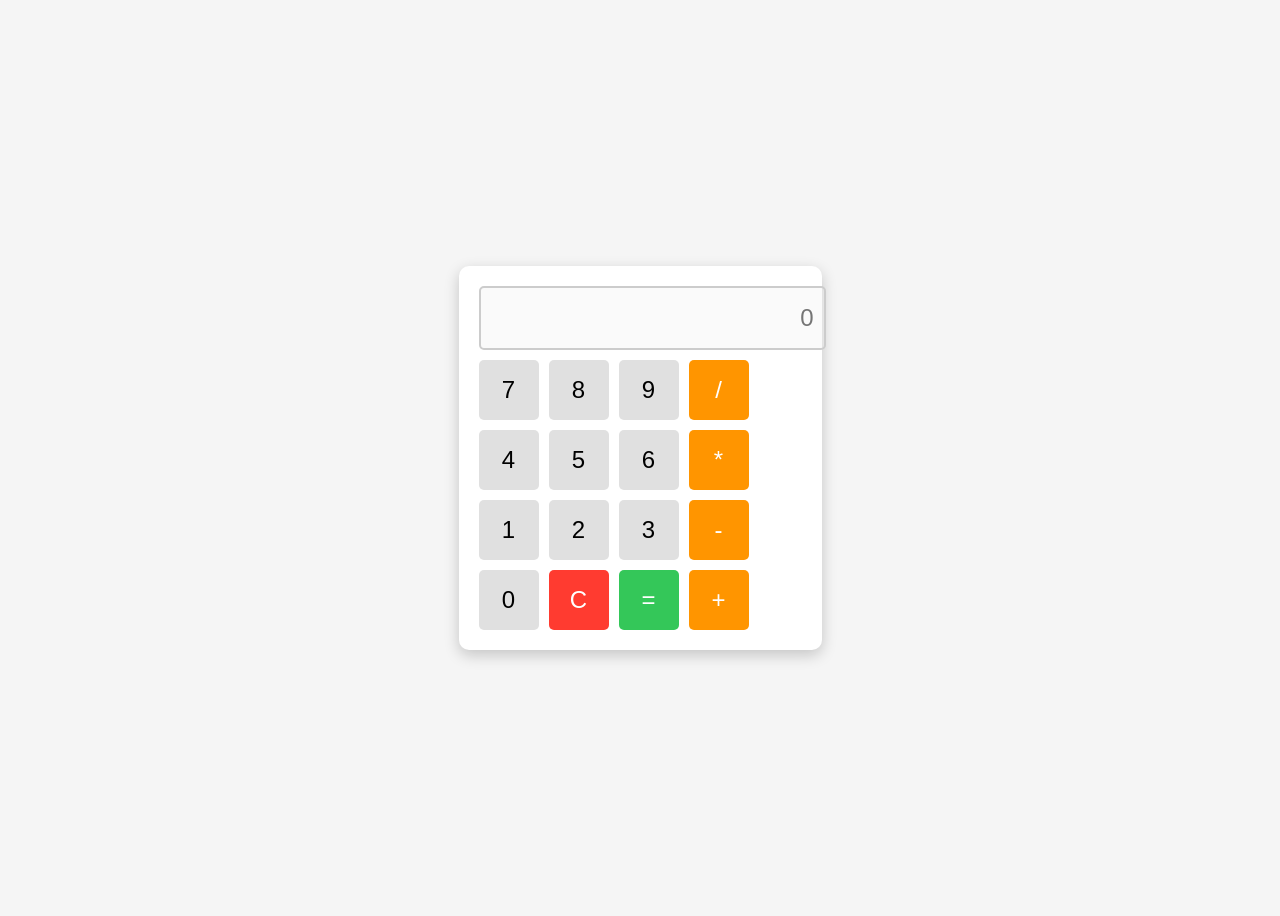
<file: index.html>
<!DOCTYPE html>
<html lang="ru">
<head>
  <meta charset="UTF-8">
  <meta name="viewport" content="width=device-width, initial-scale=1.0">
  <title>Калькулятор</title>
  <link rel="stylesheet" href="style.css">
</head>
<body>
  <div class="calculator">
    <input type="text" id="display" disabled placeholder="0">

    <div class="buttons">
      <button class="num">7</button>
      <button class="num">8</button>
      <button class="num">9</button>
      <button class="op">/</button>

      <button class="num">4</button>
      <button class="num">5</button>
      <button class="num">6</button>
      <button class="op">*</button>

      <button class="num">1</button>
      <button class="num">2</button>
      <button class="num">3</button>
      <button class="op">-</button>

      <button class="num">0</button>
      <button id="clear">C</button>
      <button id="equals">=</button>
      <button class="op">+</button>
    </div>
  </div>

  <script src="/app.js"></script>
</body>
</html>
</file>
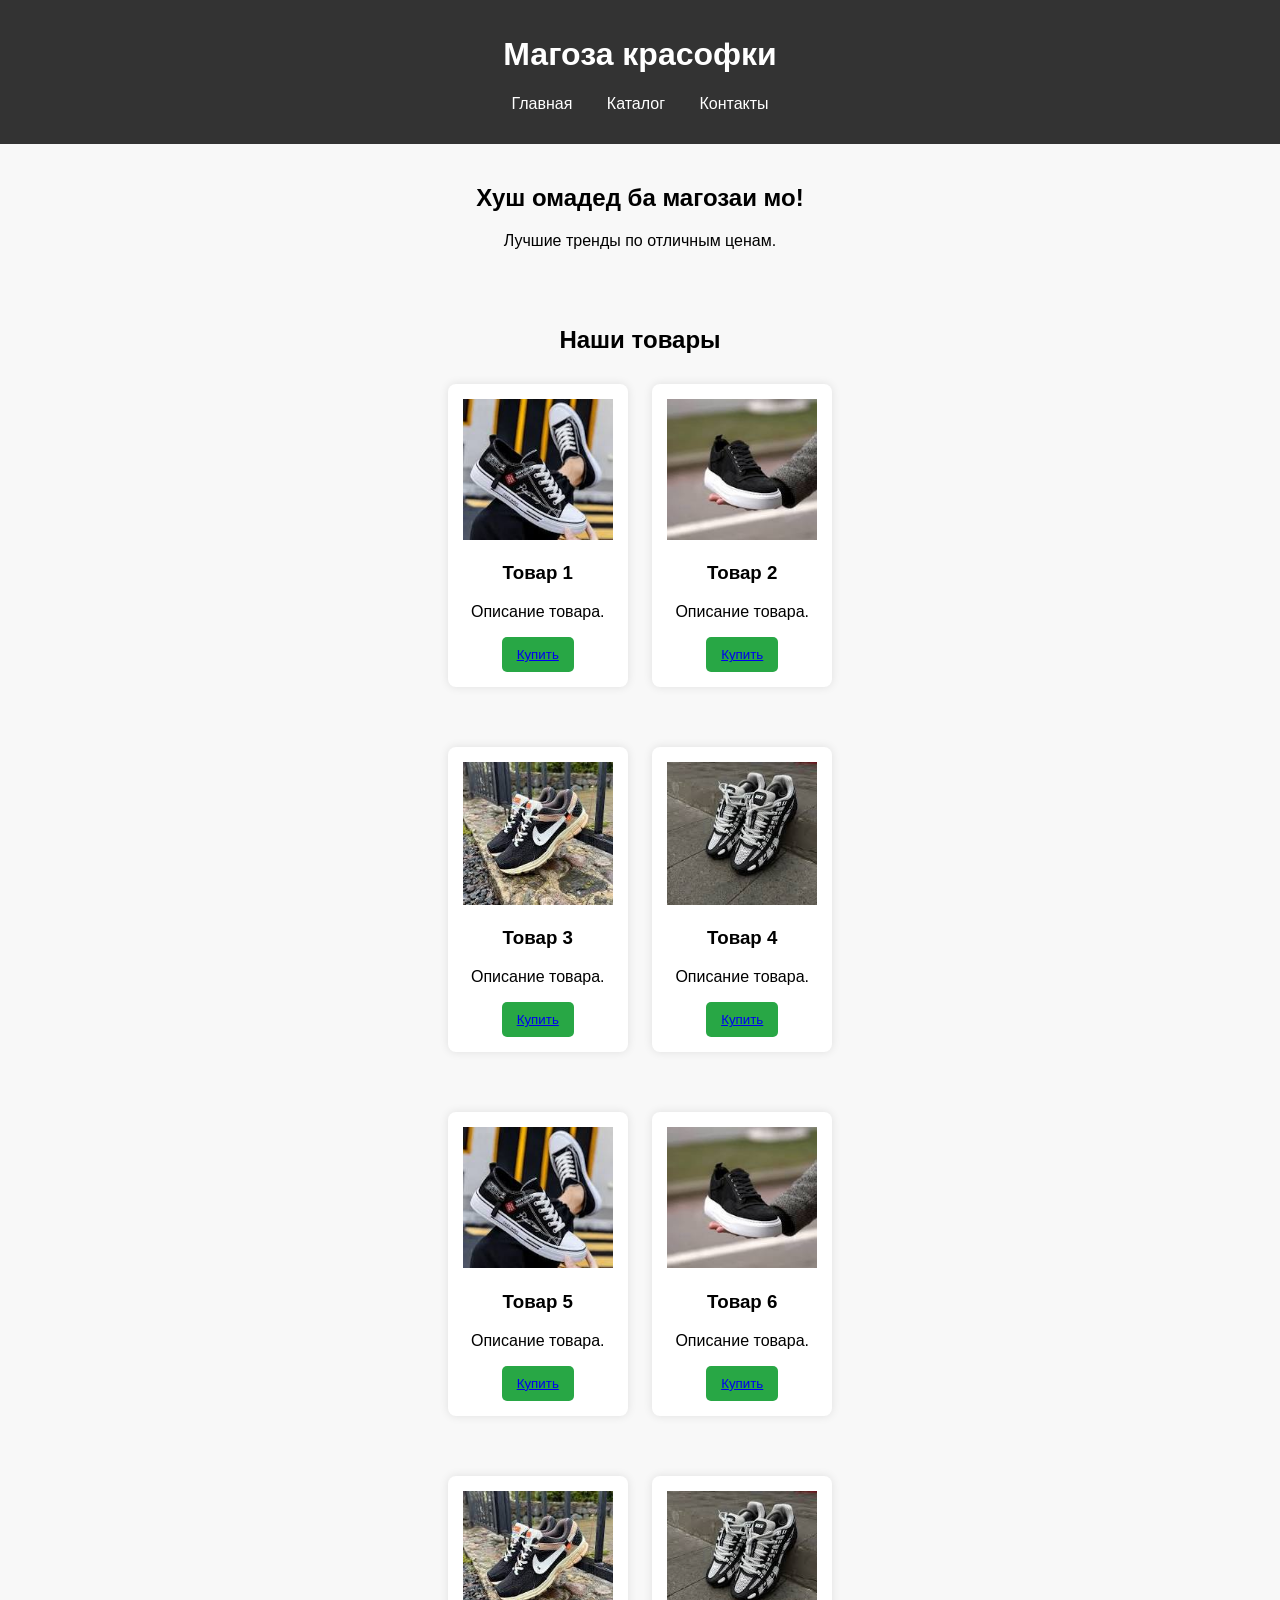
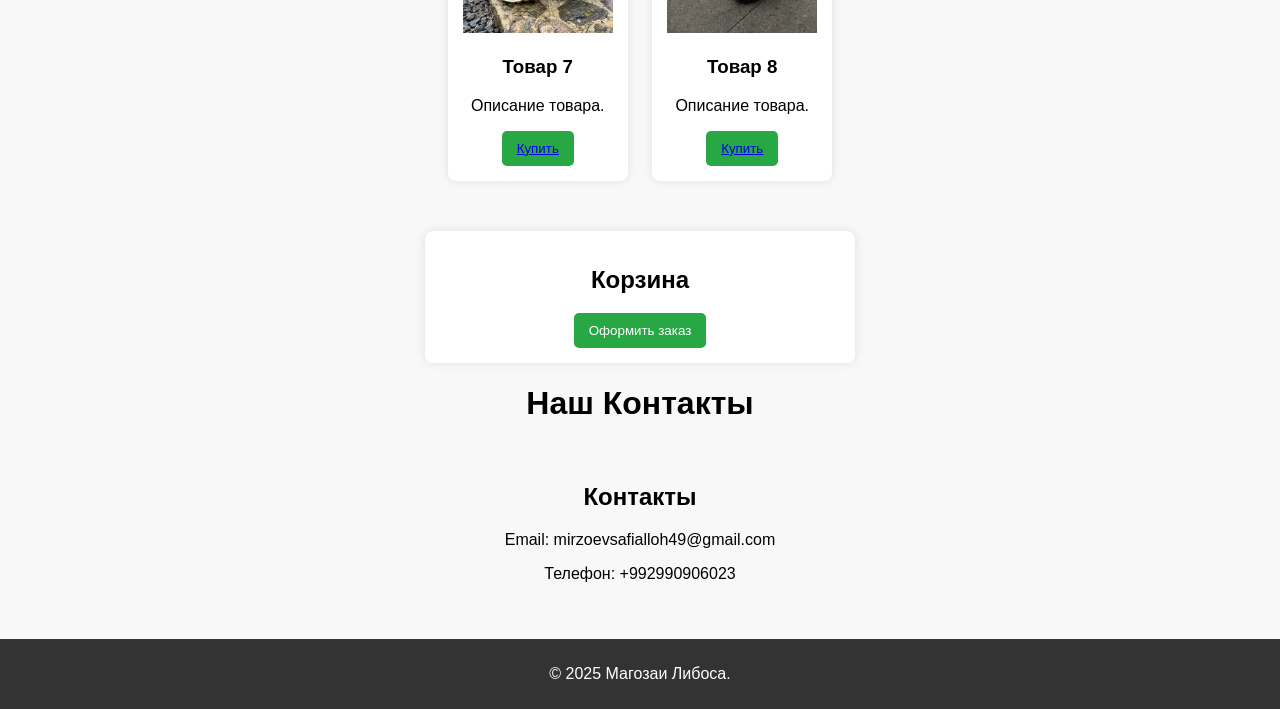
<file: gs.html>
<!DOCTYPE html><html lang="ru">
<head>
    <meta charset="UTF-8">
    <meta name="viewport" content="width=device-width, initial-scale=1.0">
    <title>Онлайн-Магазин Одежды</title>
    <link rel="stylesheet" href="ss.css">
    <script defer src="script.js"></script>
</head>
<body>
    <header>
        <h1 class="nnn">Магоза красофки</h1>
        <nav>
            <ul>
                <li><a href="#home">Главная</a></li>
                <li><a href="#products">Каталог</a></li>
                <li><a href="#contact">Контакты</a></li>
            </ul>
        </nav>
    </header><section id="home">
    <h2>Хуш омадед ба магозаи мо!</h2>
    <p>Лучшие тренды по отличным ценам.</p>
</section>

<section id="products">
    <h2>Наши товары</h2>
    <div class="product">
        <img src="[data-uri]" alt="Товар 1">
        <h3>Товар 1</h3>
        <p>Описание товара.</p>
        <button onclick="addToCart('Товар 1')"><a href="./внутр img.html">Купить</a></button>
    </div>
    <div class="product">
        <img src="[data-uri]" alt="Товар 2">
        <h3>Товар 2</h3>
        <p>Описание товара.</p>
        <button onclick="addToCart('Товар 2')"><a href="./внутр img.html">Купить</a></button>
    </div>
</section>

<section id="products">
 
    <div class="product">
        <img src="[data-uri]" alt="Товар 1">
        <h3>Товар 3</h3>
        <p>Описание товара.</p>
        <button onclick="addToCart('Товар 1')"><a href="./внутр img.html">Купить</a></button>
    </div>
    <div class="product">
        <img src="[data-uri]" alt="Товар 2">
        <h3>Товар 4</h3>
        <p>Описание товара.</p>
        <button onclick="addToCart('Товар 2')"><a href="./внутр img.html">Купить</a></button>
    </div>
</section>

<section id="products">
  
    <div class="product">
        <img src="[data-uri]" alt="Товар 1">
        <h3>Товар 5</h3>
        <p>Описание товара.</p>
        <button onclick="addToCart('Товар 1')"><a href="./внутр img.html">Купить</a></button>
    </div>
    <div class="product">
        <img src="[data-uri]" alt="Товар 2">
        <h3>Товар 6</h3>
        <p>Описание товара.</p>
        <button onclick="addToCart('Товар 2')"><a href="./внутр img.html">Купить</a></button>
    </div>
</section>

<section id="products">
 
    <div class="product">
        <img src="[data-uri]" alt="Товар 1">
        <h3>Товар 7</h3>
        <p>Описание товара.</p>
        <button onclick="addToCart('Товар 1')"><a href="./внутр img.html">Купить</a></button>
    </div>
    <div class="product">
        <img src="[data-uri]" alt="Товар 2">
        <h3>Товар 8</h3>
        <p>Описание товара.</p>
        <button onclick="addToCart('Товар 2')"><a href="./внутр img.html">Купить</a></button>
    </div>
</section>
<section id="cart">
    <h2>Корзина</h2>
    <ul id="cart-items"></ul>
    <button onclick="checkout()">Оформить заказ</button>
</section>
 <div class="demo"> 
    <h1>Наш Контакты</h1>
 </div>
<section id="contact">
    <h2>Контакты</h2>
    <p>Email: mirzoevsafialloh49@gmail.com</p>
    <p>Телефон: +992990906023</p>
</section>

<footer>
    <p>&copy; 2025 Магозаи Либоса.</p>
</footer>

</body>
</html>
</file>
<file: style.css>
body {
  display: flex;
  justify-content: center;
  align-items: center;
  height: 100vh;
  background: #f5f5f5;
  font-family: Arial, sans-serif;
}

.calculator {
  background: #fff;
  padding: 20px;
  border-radius: 10px;
  box-shadow: 0 5px 15px rgba(0,0,0,0.2);
}

#display {
  width: 100%;
  height: 50px;
  font-size: 24px;
  margin-bottom: 10px;
  text-align: right;
  padding: 5px 10px;
  border: 2px solid #ccc;
  border-radius: 5px;
}

.buttons {
  display: grid;
  grid-template-columns: repeat(4, 60px);
  gap: 10px;
}

button {
  height: 60px;
  font-size: 24px;
  border: none;
  border-radius: 5px;
  cursor: pointer;
  background: #e0e0e0;
  transition: background 0.2s;
}

button:hover {
  background: #d0d0d0;
}

button.op {
  background: #ff9500;
  color: #fff;
}

button.op:hover {
  background: #e08900;
}

button#equals {
  background: #34c759;
  color: #fff;
}

button#equals:hover {
  background: #28a745;
}

button#clear {
  background: #ff3b30;
  color: #fff;
}

button#clear:hover {
  background: #e03228;
}
</file>
<file: ss.css>
body { font-family: Arial, sans-serif; margin: 0; padding: 0; box-sizing: border-box; background-color: #f8f8f8; }

header { background: #333; color: white; padding: 15px; text-align: center; }

nav ul { list-style: none; padding: 0; }

nav ul li { display: inline; margin: 0 15px; }

nav ul li a { color: white; text-decoration: none; }

section { padding: 20px; text-align: center; }

.product { display: inline-block; background: white; padding: 15px; margin: 10px; border-radius: 8px; box-shadow: 0 0 10px rgba(0, 0, 0, 0.1); }

.product img { width: 150px; height: auto; }

button { background: #28a745; color: white; padding: 10px 15px; border: none; border-radius: 5px; cursor: pointer; }

button:hover { background: #218838; }

#cart { background: white; padding: 15px; margin: 20px auto; max-width: 400px; border-radius: 8px; box-shadow: 0 0 10px rgba(0, 0, 0, 0.1); }

#cart-items li { display: flex; justify-content: space-between; align-items: center; padding: 5px 0; }

footer { background: #333; color: white; text-align: center; padding: 10px; margin-top: 20px; }
.nnn{
    font-family: 'Gill Sans', 'Gill Sans MT', Calibri, 'Trebuchet MS', sans-serif;
}
.demo{
    text-align: center;
}
</file>
